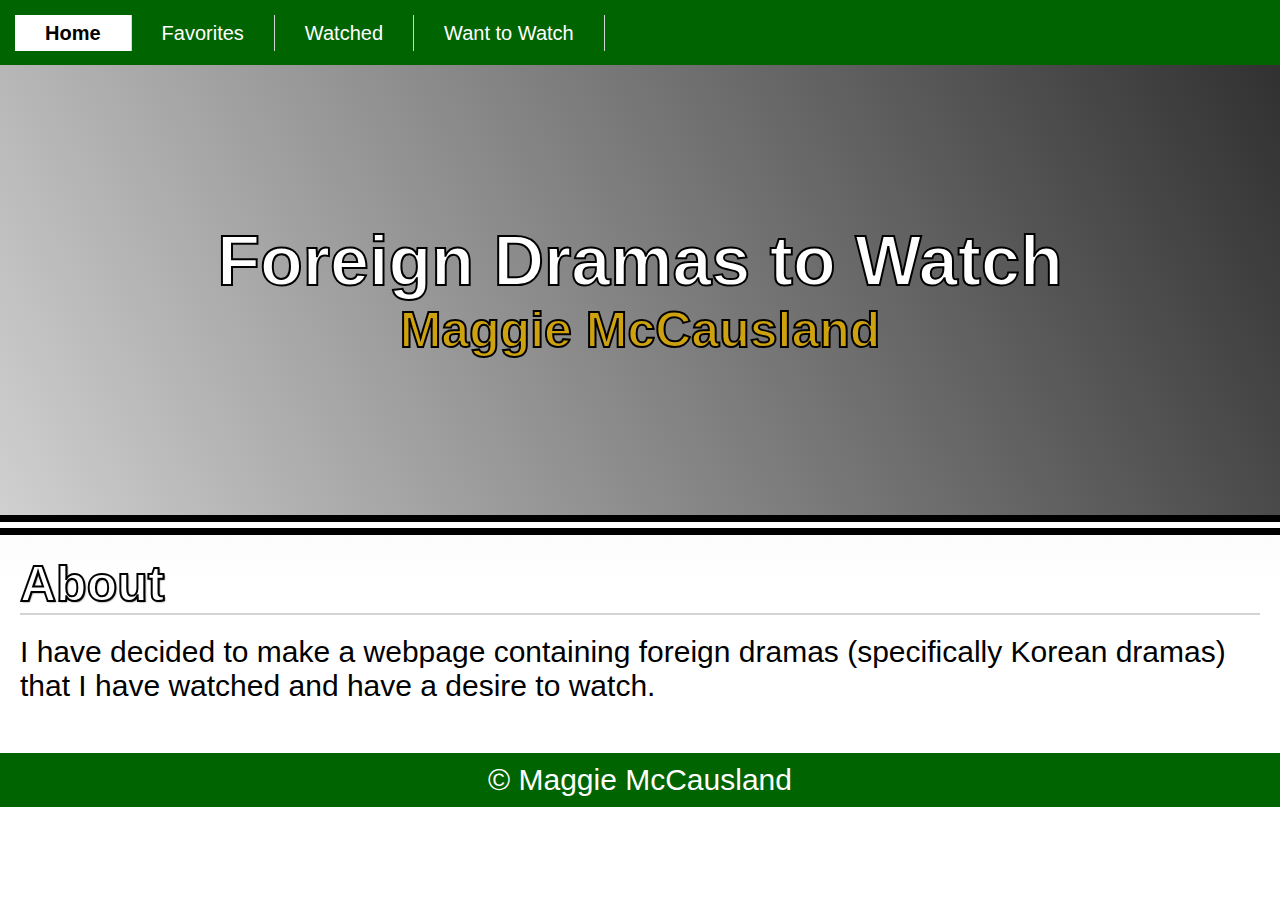
<file: index.html>
<!DOCTYPE html>
<html lang="en">
<head>
    <meta charset="UTF-8">
    <meta name="viewport" content="width=device-width, initial-scale=1.0">
    <meta http-equiv="X-UA-Compatible" content="ie=edge">

    <link href="/styles/home.css" rel="stylesheet">

<link href="https://fonts.googleapis.com/css?family=ZCOOL+XiaoWei&display=swap" rel="stylesheet">
<link href="https://fonts.googleapis.com/css?family=Notable&display=swap" rel="stylesheet">
<link href="https://fonts.googleapis.com/css?family=Roboto&display=swap" rel="stylesheet">

    <title>Home</title>
    
</head>
<body>
<!-- Nav --> 
 <ul class="nav">
    <li class="active"><a href="index.html">Home</a></li>
    <li><a href="favorites.html">Favorites</a></li>
    <li><a href="watched.html">Watched</a></li>
    <li><a href="want.html">Want to Watch</a></li>
 </ul>

 
<!-- Main --> 
<main>
 <div id="container">
    <section id="welcome-section" class="welcome-section">
       <h1> Foreign Dramas to Watch</h1>
       <p>Maggie McCausland</p>
       </section>

<hr>

<section id="about-section" class="about-section">
    <h2>About</h2>
    <p>I have decided to make a webpage containing foreign dramas (specifically Korean dramas) that I have watched and have a desire to watch.</p>
    </section>


</div> <!-- end of container -->
<div class="keepOpen">
</main>

<footer>
   <p> © Maggie McCausland </p>
</footer>
</body>
</html>
</file>
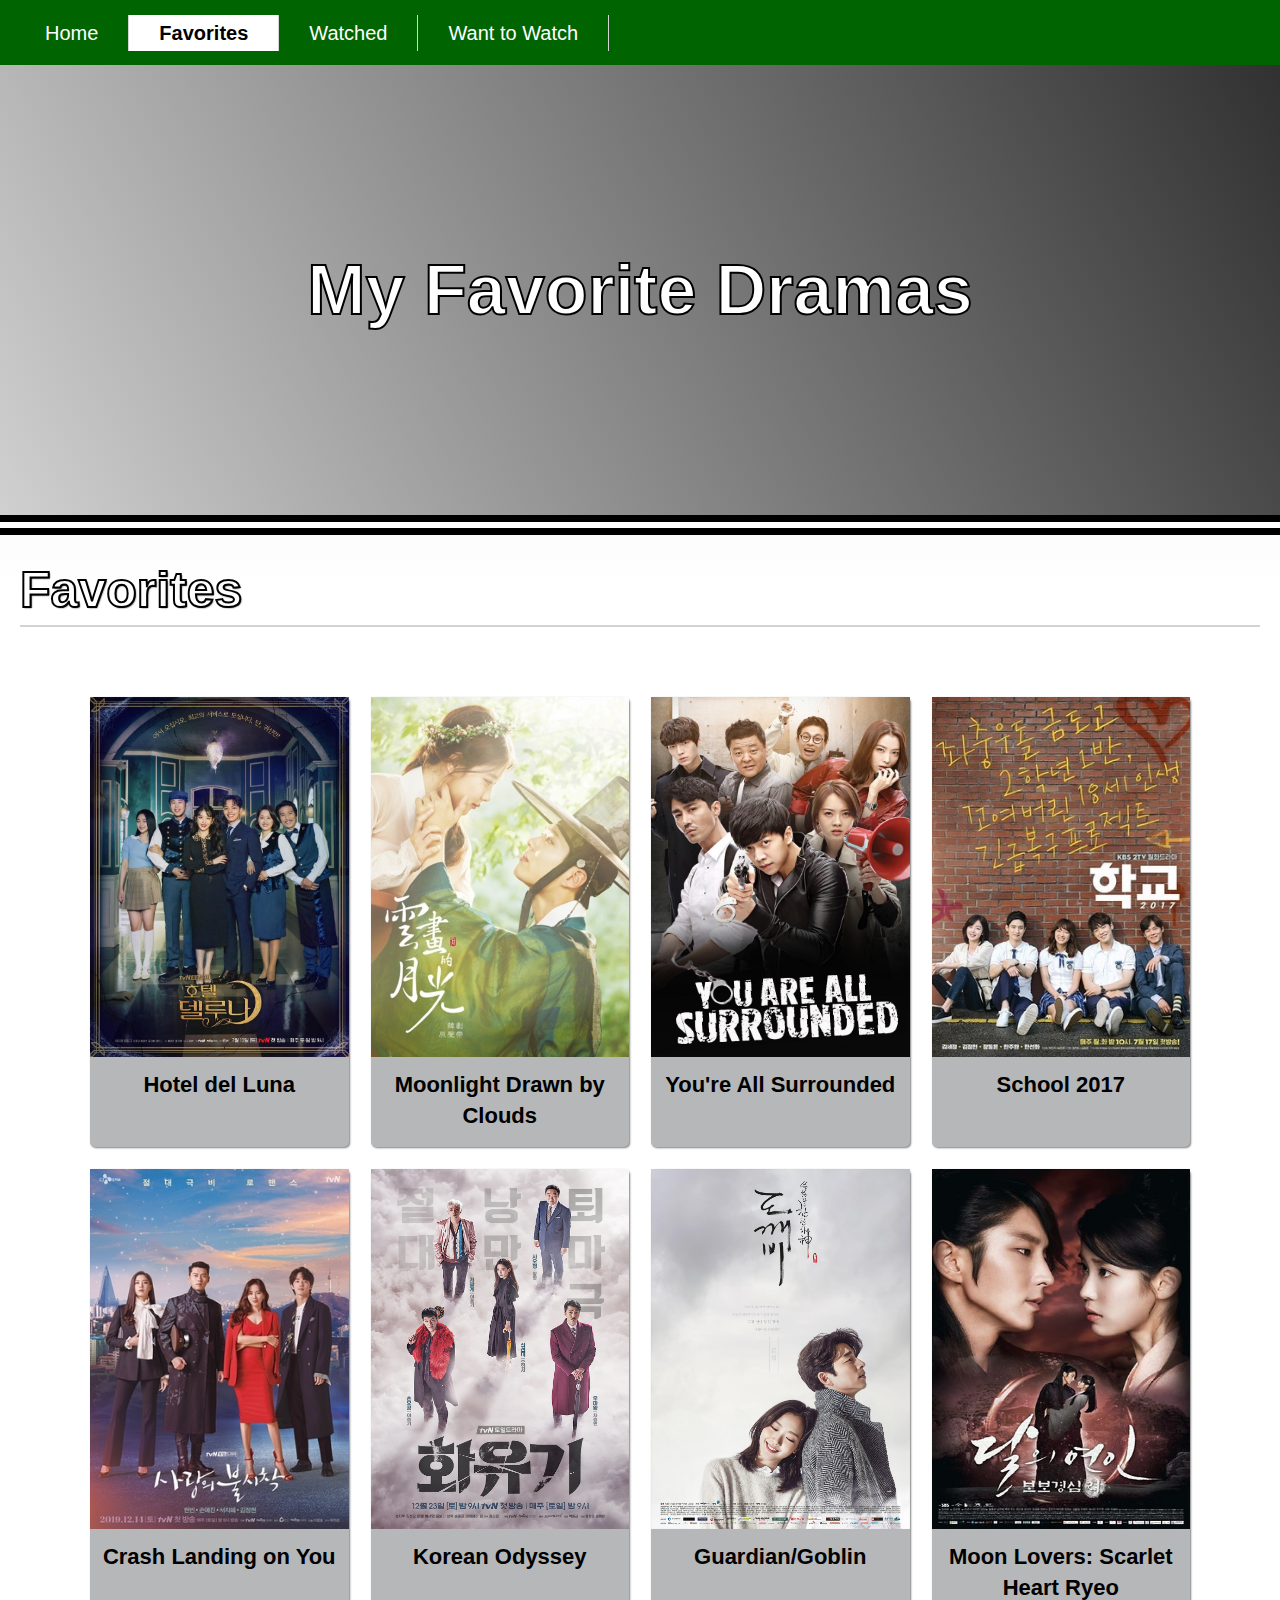
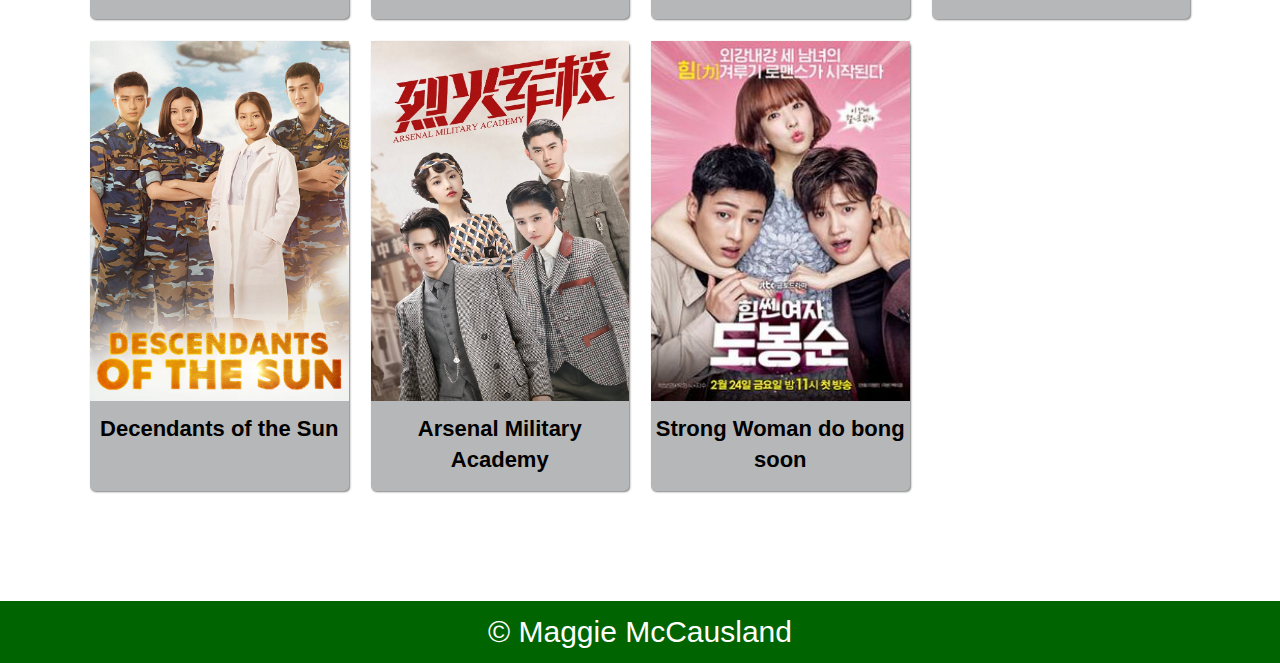
<file: favorites.html>
<!DOCTYPE html>
<html lang="en">
<head>
    <meta charset="UTF-8">
    <meta name="viewport" content="width=device-width, initial-scale=1.0">
    <meta http-equiv="X-UA-Compatible" content="ie=edge">

<link href="/styles/favorites.css" rel="stylesheet">

<link href="https://fonts.googleapis.com/css?family=ZCOOL+XiaoWei&display=swap" rel="stylesheet">
<link href="https://fonts.googleapis.com/css?family=Notable&display=swap" rel="stylesheet">
<link href="https://fonts.googleapis.com/css?family=Roboto&display=swap" rel="stylesheet">


    <title>My Favorite Dramas</title>
   
</head>
<body>
    <div id="wrapper"></div>
<!-- Nav --> 
 <ul class="nav">
    <li><a href="index.html">Home</a></li>
    <li class="active"><a href="favorites.html">Favorites</a></li>
    <li><a href="watched.html">Watched</a></li>
    <li><a href="want.html">Want to Watch</a></li>
 </ul>
<!-- Main --> 
<main>
 <div id="container">
    <section id="welcome-section" class="welcome-section">
       <h1>My Favorite Dramas</h1>
       <!-- <p>Maggie McCausland</p> -->
       </section>

<hr>

<section id="favorite-section" class="favorite-section">
    <h2>Favorites</h2>
    <!-- <p>I have decided to make a webpage containing foreign dramas (specifically Korean dramas) that I have watched and have a desire to watch.</p>
     -->

   <center> <div class="dramas-grid">


        <a
        href="/dramas/Hoteldelluna.html"
        class="dramas dramas-tile"
      >
        <img
          class="dramas-image"
          src="/images/hoteldelluna.jpg"
          alt="dramas"
        />
        <p class="dramas-title">
         Hotel del Luna
        </p>
      </a> 


      <a
      href="/dramas/Moonlightdrawn.html"
      class="dramas dramas-tile"
    >
      <img
        class="dramas-image"
        src="/images/mdbc.jpg"
        alt="dramas"
      />
      <p class="dramas-title">
        Moonlight Drawn by Clouds
      </p>
    </a>

  <a
  href="/starwars.html"
  target="_blank"
  class="dramas dramas-tile"
>
  <img
    class="dramas-image"
    src="/images/surrounded.jpg"
    alt="dramas"
  />
  <p class="dramas-title">
    You're All Surrounded
  </p>
</a>
      
      <a
        href="/starships.html"
        target="_blank"
        class="dramas dramas-tile"
      >
        <img
          class="dramas-image"
          src="/images/school2017.jpg"
          alt="dramas"/>
        <p class="dramas-title">
          School 2017
        </p>
      </a>

      <a
      href="#"
      target="_blank"
      class="dramas dramas-tile"
    >
      <img
        class="dramas-image"
        src="/images/crashlanding.jpg"
        alt="dramas"/>
      <p class="dramas-title">
        Crash Landing on You
      </p>
    </a>

    <a
    href="#"
    target="_blank"
    class="dramas dramas-tile"
  >
    <img
      class="dramas-image"
      src="/images/koreanodyssey.jpg"
      alt="dramas"/>
    <p class="dramas-title">
      Korean Odyssey
    </p>
  </a>


      <a
      href="/species2.html"
      target="_blank"
      class="dramas dramas-tile"
    >
      <img
        class="dramas-image"
        src="/images/Goblin.jpg"
        alt="dramas"/>
      <p class="dramas-title">
        Guardian/Goblin
      </p>
    </a>

    
    <a
    href="/senators.html"
    target="_blank"
    class="dramas dramas-tile"
  >
    <img
      class="dramas-image"
      src="/images/scarletheart.jpg"
      alt="dramas"
    />
    <p class="dramas-title">
      Moon Lovers: Scarlet Heart Ryeo
    </p>
  </a>

  
      <a
      href="/planets.html"
      target="_blank"
      class="dramas dramas-tile"
    >
      <img
        class="dramas-image"
        src="/images/Descendants.jpg"
        alt="dramas"
      />
      <p class="dramas-title">
       Decendants of the Sun
      </p>
    </a>

    <a
    href="/planets.html"
    target="_blank"
    class="dramas dramas-tile"
  >
    <img
      class="dramas-image"
      src="/images/arsenal.jpg"
      alt="dramas"
    />
    <p class="dramas-title">
     Arsenal Military Academy
    </p>
  </a>

  <a
href="#"

class="dramas dramas-tile"
>
<img
  class="dramas-image"
  src="/images/StrongWoman.jpg"
  alt="dramas"
/>
<p class="dramas-title">
Strong Woman do bong soon
</p>
</a>
  </div> </center> 
</section>



</div> <!-- end of container -->
<div class="keepOpen"></div>


</main>


<footer>
   <p> © Maggie McCausland </p>
</footer>
</div>
</body>
</html>
</file>
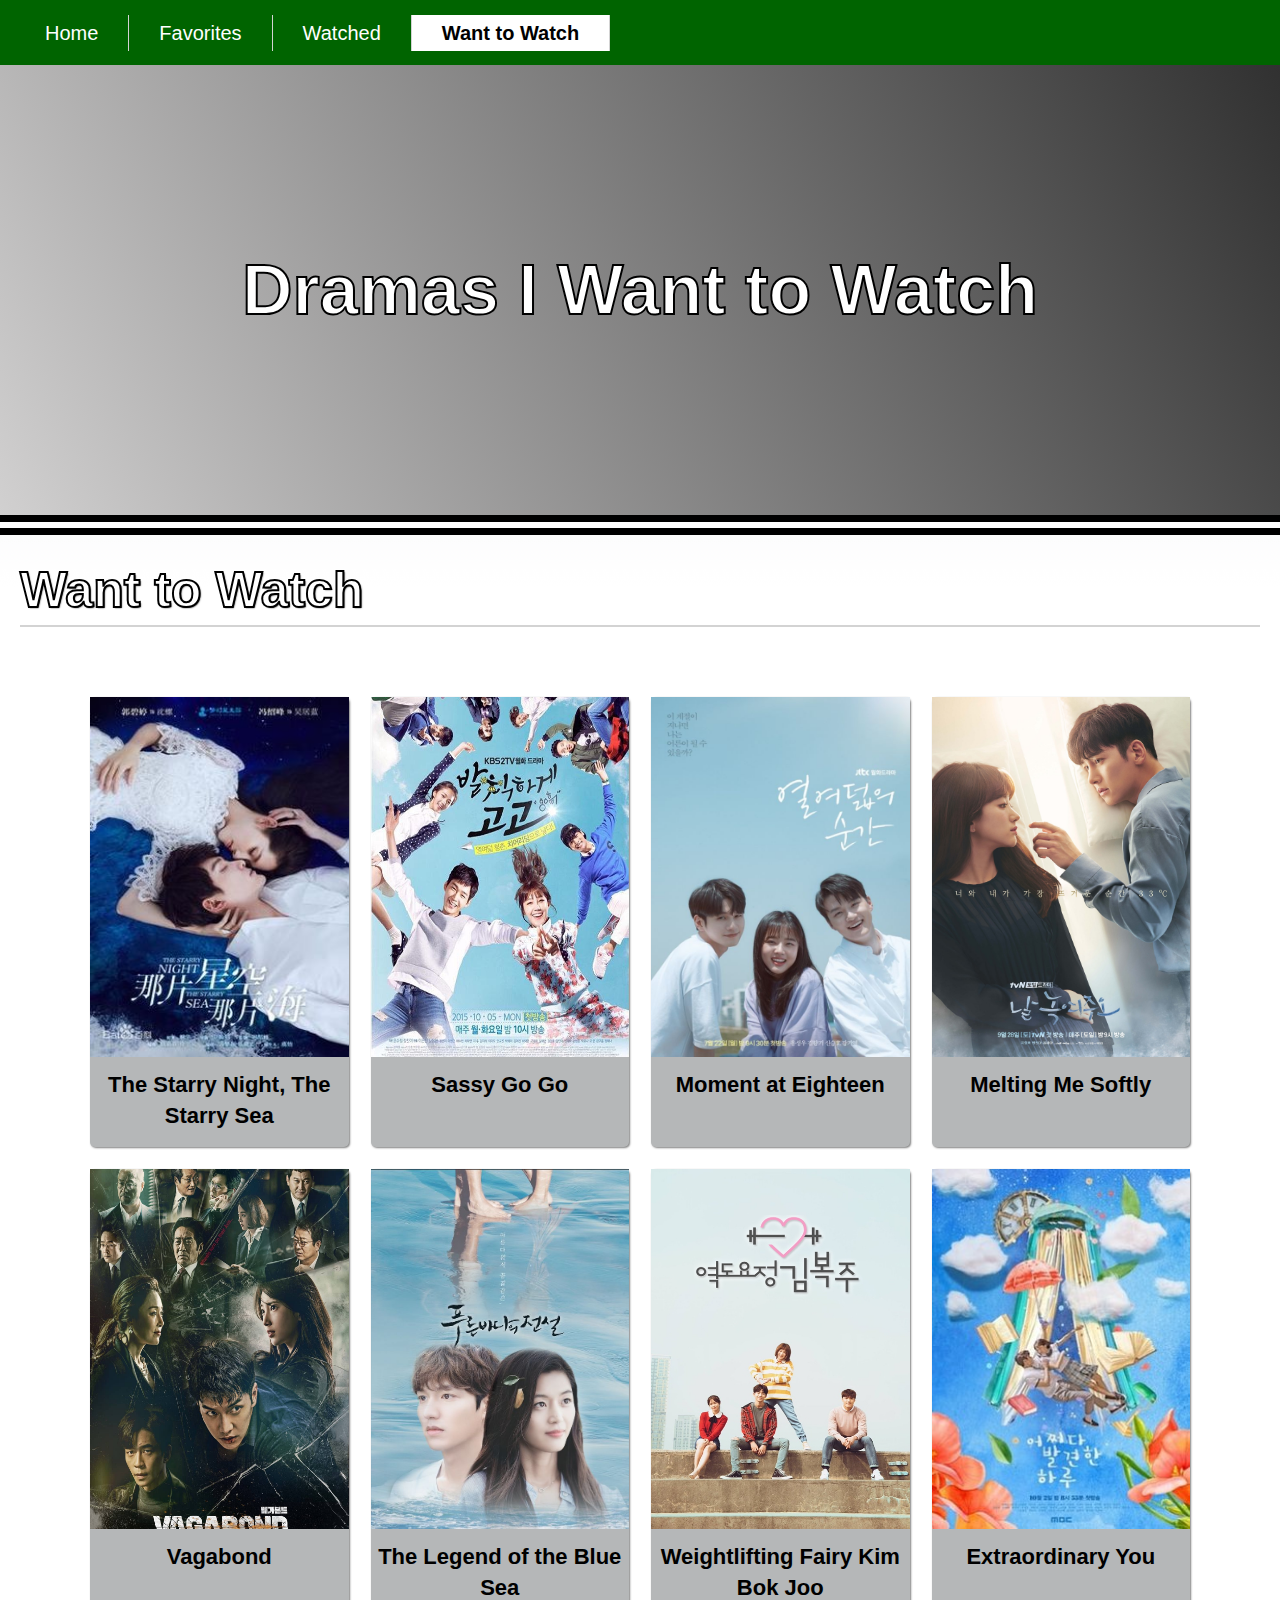
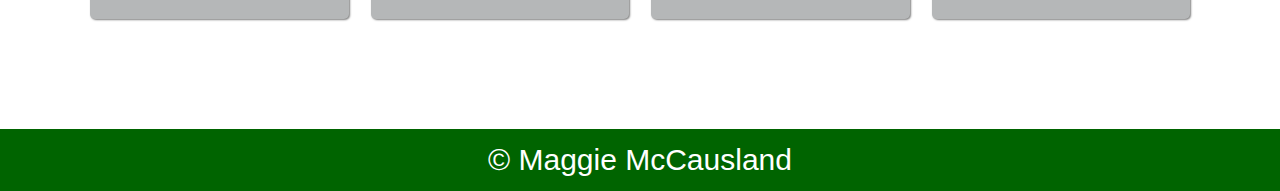
<file: want.html>
<!DOCTYPE html>
<html lang="en">
<head>
    <meta charset="UTF-8">
    <meta name="viewport" content="width=device-width, initial-scale=1.0">
    <meta http-equiv="X-UA-Compatible" content="ie=edge">

<link href="/styles/favorites.css" rel="stylesheet">

<link href="https://fonts.googleapis.com/css?family=ZCOOL+XiaoWei&display=swap" rel="stylesheet">
<link href="https://fonts.googleapis.com/css?family=Notable&display=swap" rel="stylesheet">
<link href="https://fonts.googleapis.com/css?family=Roboto&display=swap" rel="stylesheet">


    <title>Want</title>
   
</head>
<body>
    <div id="wrapper"></div>
<!-- Nav --> 
 <ul class="nav">
    <li><a href="index.html">Home</a></li>
    <li><a href="favorites.html">Favorites</a></li>
    <li><a href="watched.html">Watched</a></li>
    <li class="active"><a href="want.html">Want to Watch</a></li>
 </ul>
<!-- Main --> 
<main>
 <div id="container">
    <section id="welcome-section" class="welcome-section">
       <h1>Dramas I Want to Watch</h1>
       <!-- <p>Maggie McCausland</p> -->
       </section>

<hr>

<section id="favorite-section" class="favorite-section">
    <h2>Want to Watch</h2>
    <!-- <p>I have decided to make a webpage containing foreign dramas (specifically Korean dramas) that I have watched and have a desire to watch.</p>
     -->

   <center> <div class="dramas-grid">


        <a
        href="#"
        class="dramas dramas-tile"
      >
        <img
          class="dramas-image"
          src="/images/The_Starry_Night.jpg"
          alt="dramas"
        />
        <p class="dramas-title">
          The Starry Night, The Starry Sea
        </p>
      </a> 


      <a
      href="#"
      class="dramas dramas-tile"
    >
      <img
        class="dramas-image"
        src="/images/sassy.jpg"
        alt="dramas"
      />
      <p class="dramas-title">
        Sassy Go Go
      </p>
    </a>

  <a
  href="#"
  target="_blank"
  class="dramas dramas-tile"
>
  <img
    class="dramas-image"
    src="/images/eighteen.jpg"
    alt="dramas"
  />
  <p class="dramas-title">
    Moment at Eighteen
  </p>
</a>

<a
href="#"
target="_blank"
class="dramas dramas-tile"
>
<img
  class="dramas-image"
  src="/images/melting-me-softly.jpg"
  alt="dramas"
/>
<p class="dramas-title">
  Melting Me Softly
</p>
</a>

<a
href="#"
target="_blank"
class="dramas dramas-tile"
>
<img
  class="dramas-image"
  src="/images/vagabond.jpg"
  alt="dramas"
/>
<p class="dramas-title">
  Vagabond
</p>
</a>

<a
href="#"
target="_blank"
class="dramas dramas-tile"
>
<img
  class="dramas-image"
  src="/images/bluesea.jpg"
  alt="dramas"
/>
<p class="dramas-title">
  The Legend of the Blue Sea
</p>
</a>

<a
href="#"
target="_blank"
class="dramas dramas-tile"
>
<img
  class="dramas-image"
  src="/images/weightlifting.jpg"
  alt="dramas"
/>
<p class="dramas-title">
  Weightlifting Fairy Kim Bok Joo 
</p>
</a>

<a
href="#"
target="_blank"
class="dramas dramas-tile"
>
<img
  class="dramas-image"
  src="/images/Extraordinary_You.jpg"
  alt="dramas"
/>
<p class="dramas-title">
  Extraordinary You
</p>
</a>
  
  </div> </center> 
</section>



</div> <!-- end of container -->
<div class="keepOpen"></div>


</main>


<footer>
   <p> © Maggie McCausland </p>
</footer>
</div>
</body>
</html>
</file>
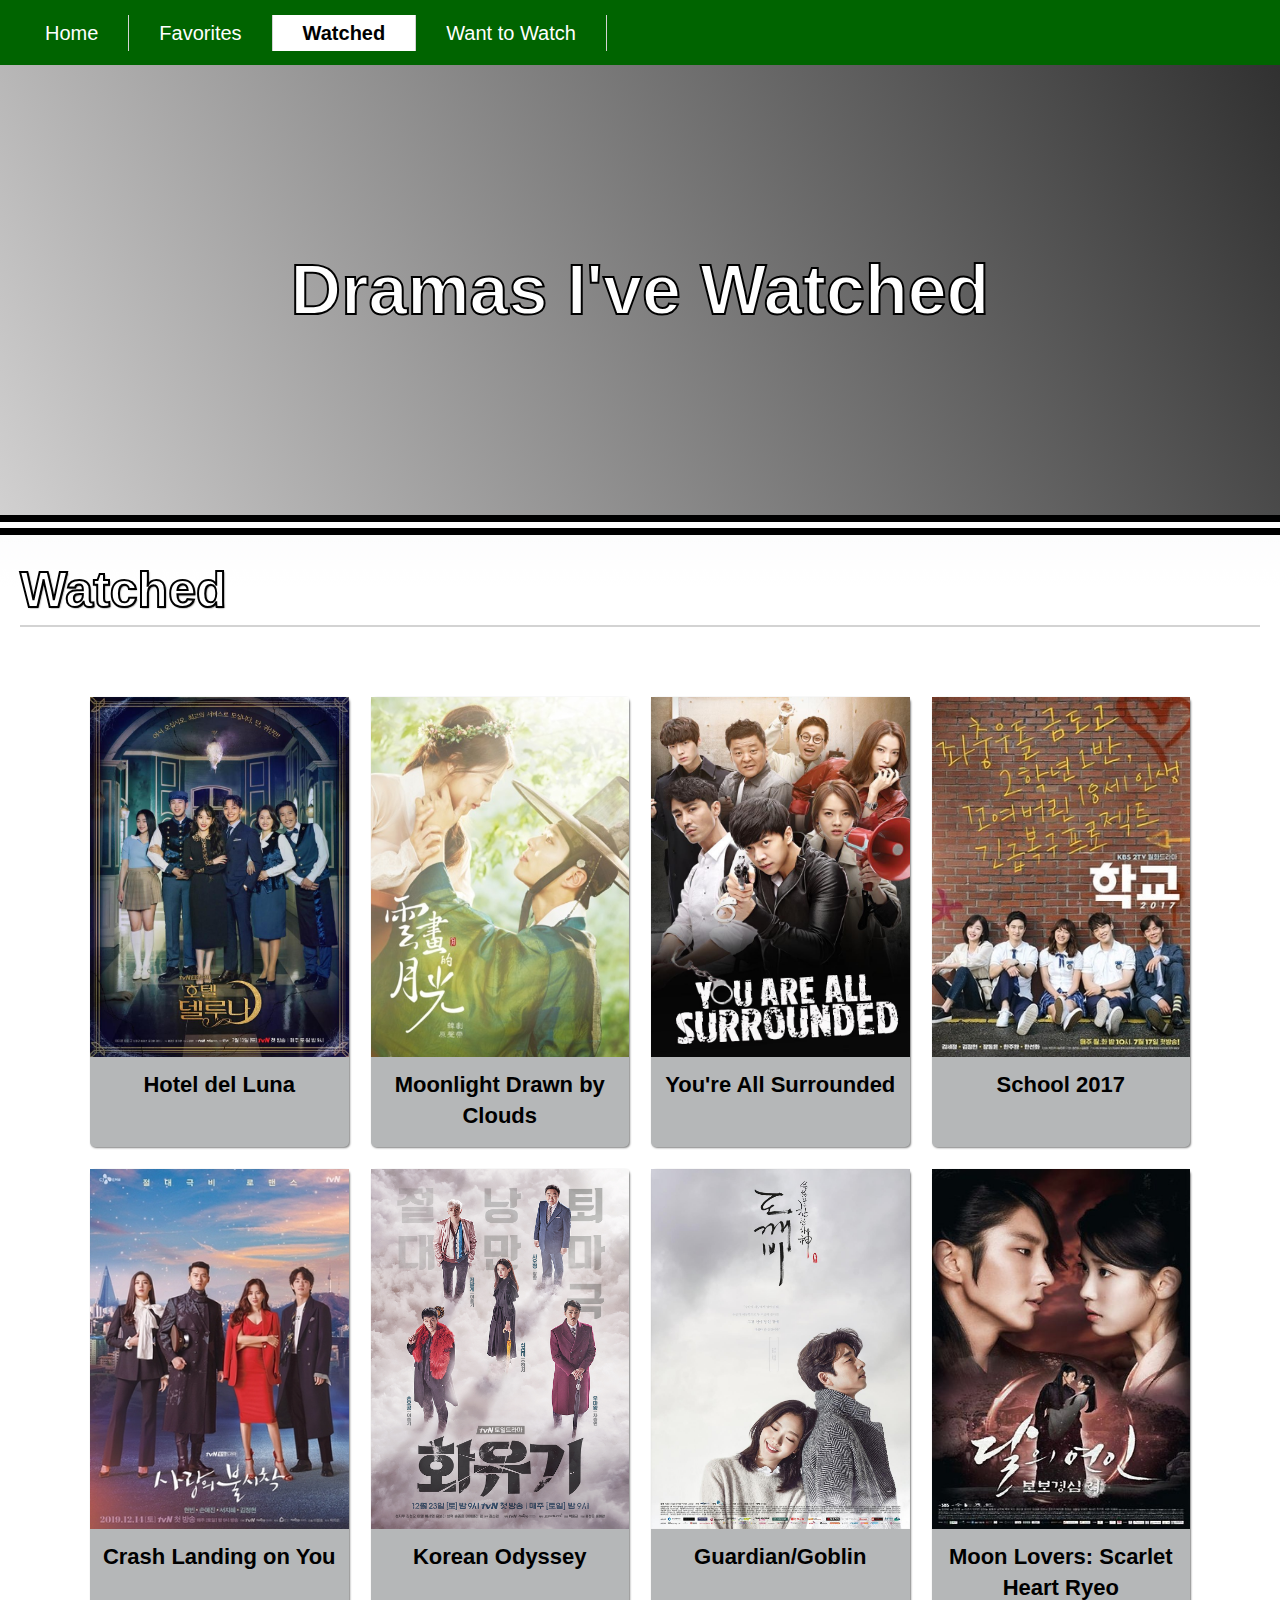
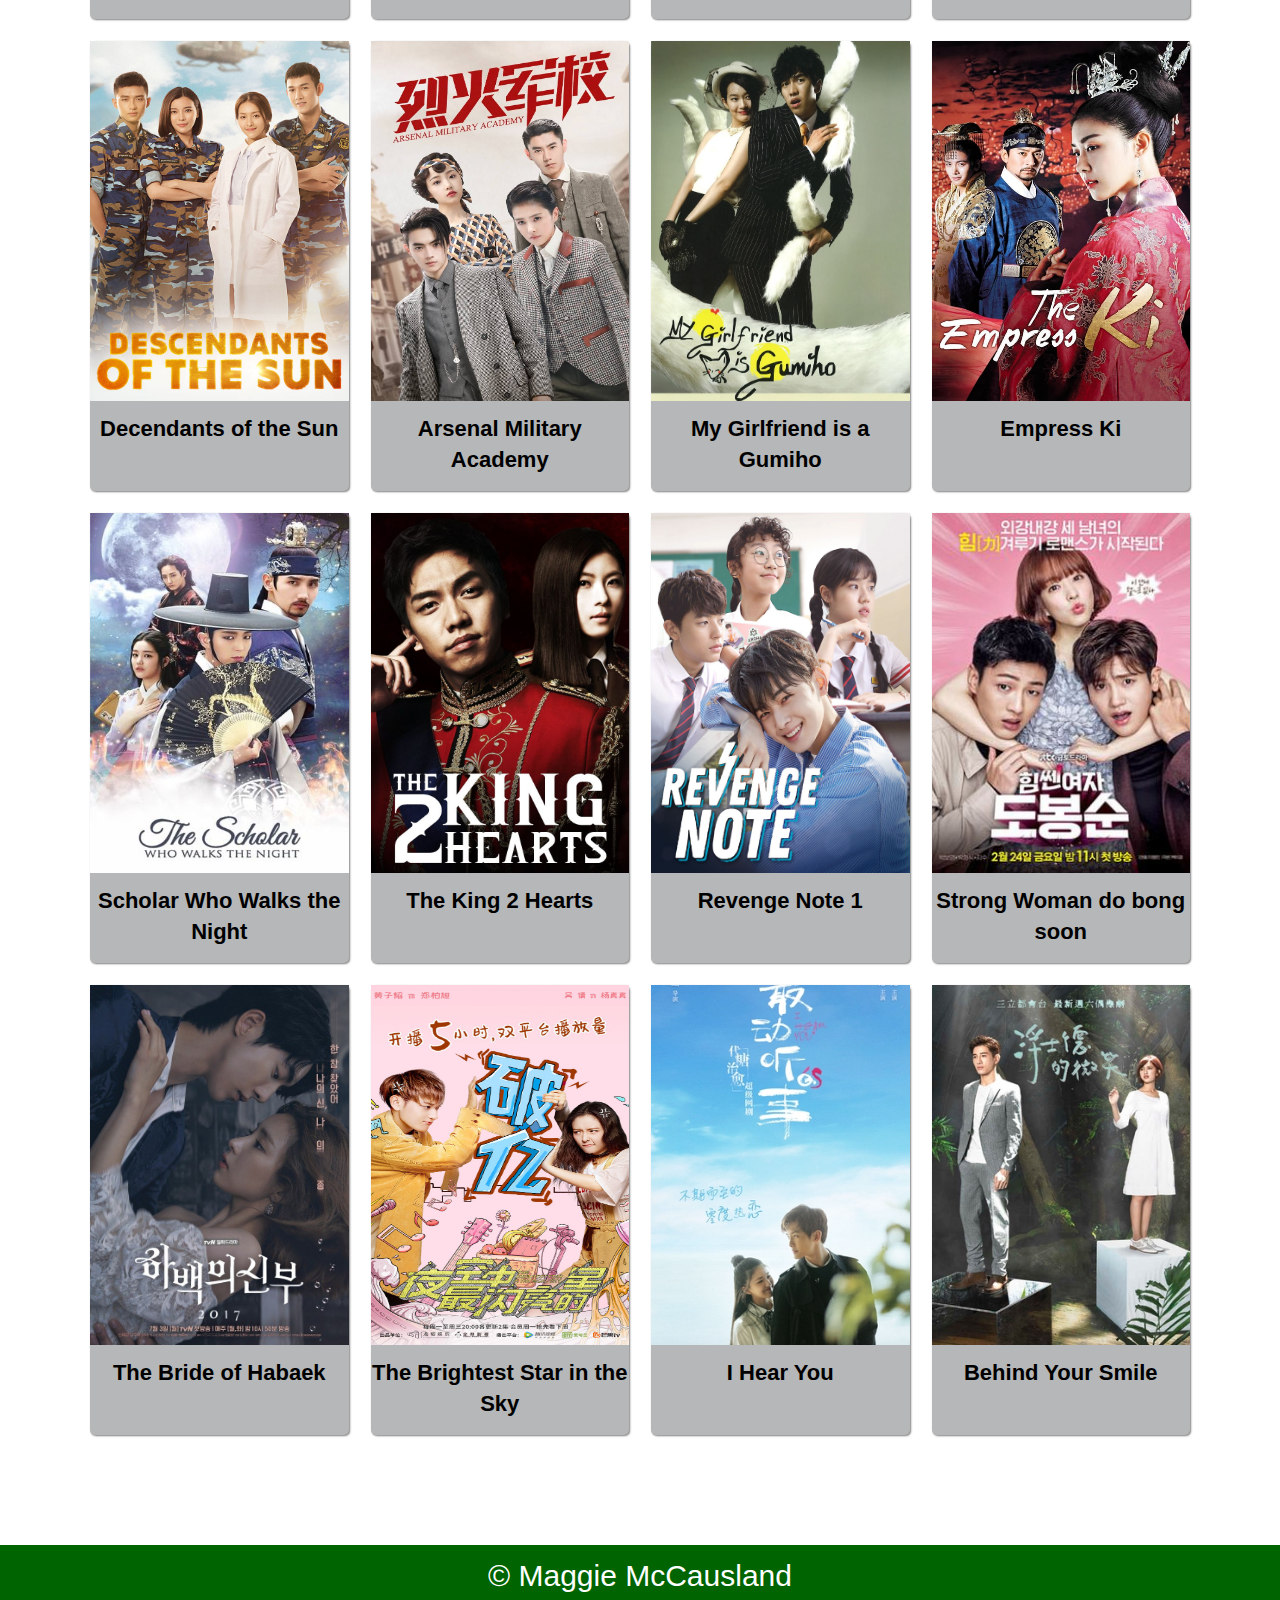
<file: watched.html>
<!DOCTYPE html>
<html lang="en">
<head>
    <meta charset="UTF-8">
    <meta name="viewport" content="width=device-width, initial-scale=1.0">
    <meta http-equiv="X-UA-Compatible" content="ie=edge">

<link href="/styles/favorites.css" rel="stylesheet">

<link href="https://fonts.googleapis.com/css?family=ZCOOL+XiaoWei&display=swap" rel="stylesheet">
<link href="https://fonts.googleapis.com/css?family=Notable&display=swap" rel="stylesheet">
<link href="https://fonts.googleapis.com/css?family=Roboto&display=swap" rel="stylesheet">


    <title>Watched Dramas</title>
   
</head>
<body>
    <div id="wrapper"></div>
<!-- Nav --> 
 <ul class="nav">
    <li><a href="index.html">Home</a></li>
    <li><a href="favorites.html">Favorites</a></li>
    <li class="active"><a href="watched.html">Watched</a></li>
    <li><a href="want.html">Want to Watch</a></li>
 </ul>
<!-- Main --> 
<main>
 <div id="container">
    <section id="welcome-section" class="welcome-section">
       <h1>Dramas I've Watched</h1>
       <!-- <p>Maggie McCausland</p> -->
       </section>

<hr>

<section id="favorite-section" class="favorite-section">
    <h2>Watched</h2>
    <!-- <p>I have decided to make a webpage containing foreign dramas (specifically Korean dramas) that I have watched and have a desire to watch.</p>
     -->

   <center> <div class="dramas-grid">


        <a
        href="/dramas/Hoteldelluna.html"
        class="dramas dramas-tile"
      >
        <img
          class="dramas-image"
          src="/images/hoteldelluna.jpg"
          alt="dramas"
        />
        <p class="dramas-title">
         Hotel del Luna
        </p>
      </a> 


      <a
      href="/dramas/Moonlightdrawn.html"
      class="dramas dramas-tile"
    >
      <img
        class="dramas-image"
        src="/images/mdbc.jpg"
        alt="dramas"
      />
      <p class="dramas-title">
        Moonlight Drawn by Clouds
      </p>
    </a>

  <a
  href="#"
  target="_blank"
  class="dramas dramas-tile"
>
  <img
    class="dramas-image"
    src="/images/surrounded.jpg"
    alt="dramas"
  />
  <p class="dramas-title">
    You're All Surrounded
  </p>
</a>
      
      <a
        href="#"
        target="_blank"
        class="dramas dramas-tile"
      >
        <img
          class="dramas-image"
          src="/images/school2017.jpg"
          alt="dramas"/>
        <p class="dramas-title">
          School 2017
        </p>
      </a>

      <a
      href="#"
      target="_blank"
      class="dramas dramas-tile"
    >
      <img
        class="dramas-image"
        src="/images/crashlanding.jpg"
        alt="dramas"/>
      <p class="dramas-title">
        Crash Landing on You
      </p>
    </a>

    <a
    href="#"
    target="_blank"
    class="dramas dramas-tile"
  >
    <img
      class="dramas-image"
      src="/images/koreanodyssey.jpg"
      alt="dramas"/>
    <p class="dramas-title">
      Korean Odyssey
    </p>
  </a>

      <a
      href="#"
      target="_blank"
      class="dramas dramas-tile"
    >
      <img
        class="dramas-image"
        src="/images/Goblin.jpg"
        alt="dramas"/>
      <p class="dramas-title">
        Guardian/Goblin
      </p>
    </a>

    
    <a
    href="#"
    target="_blank"
    class="dramas dramas-tile"
  >
    <img
      class="dramas-image"
      src="/images/scarletheart.jpg"
      alt="dramas"
    />
    <p class="dramas-title">
      Moon Lovers: Scarlet Heart Ryeo
    </p>
  </a>

  
      <a
      href="#"
      target="_blank"
      class="dramas dramas-tile"
    >
      <img
        class="dramas-image"
        src="/images/Descendants.jpg"
        alt="dramas"
      />
      <p class="dramas-title">
       Decendants of the Sun
      </p>
    </a>

    <a
    href="#"
    target="_blank"
    class="dramas dramas-tile"
  >
    <img
      class="dramas-image"
      src="/images/arsenal.jpg"
      alt="dramas"
    />
    <p class="dramas-title">
     Arsenal Military Academy
    </p>
  </a>

  <a
  href="#"
  
  class="dramas dramas-tile"
>
  <img
    class="dramas-image"
    src="/images/GUMIHO.jpg"
    alt="dramas"
  />
  <p class="dramas-title">
   My Girlfriend is a Gumiho
  </p>
</a>

<a
href="#"

class="dramas dramas-tile"
>
<img
  class="dramas-image"
  src="/images/empresski.jpg"
  alt="dramas"
/>
<p class="dramas-title">
 Empress Ki
</p>
</a>

<a
href="#"

class="dramas dramas-tile"
>
<img
  class="dramas-image"
  src="/images/scholar.jpg"
  alt="dramas"
/>
<p class="dramas-title">
 Scholar Who Walks the Night
</p>
</a>

<a
href="#"

class="dramas dramas-tile"
>
<img
  class="dramas-image"
  src="/images/King2Hearts.jpg"
  alt="dramas"
/>
<p class="dramas-title">
 The King 2 Hearts
</p>
</a>

<a
href="#"

class="dramas dramas-tile"
>
<img
  class="dramas-image"
  src="/images/revengenote.jpg"
  alt="dramas"
/>
<p class="dramas-title">
Revenge Note 1
</p>
</a>

<a
href="#"

class="dramas dramas-tile"
>
<img
  class="dramas-image"
  src="/images/StrongWoman.jpg"
  alt="dramas"
/>
<p class="dramas-title">
Strong Woman do bong soon
</p>
</a>

<a
href="#"

class="dramas dramas-tile"
>
<img
  class="dramas-image"
  src="/images/habaeksbride.jpg"
  alt="dramas"
/>
<p class="dramas-title">
The Bride of Habaek
</p>
</a>

<a
href="#"

class="dramas dramas-tile"
>
<img
  class="dramas-image"
  src="/images/The Brightest Star.jpg"
  alt="dramas"
/>
<p class="dramas-title">
The Brightest Star in the Sky
</p>
</a>

<a
href="#"

class="dramas dramas-tile"
>
<img
  class="dramas-image"
  src="/images/Hearyou.jpg"
  alt="dramas"
/>
<p class="dramas-title">
I Hear You
</p>
</a>

<a
href="#"

class="dramas dramas-tile"
>
<img
  class="dramas-image"
  src="/images/behindsmile.jpg"
  alt="dramas"
/>
<p class="dramas-title">
Behind Your Smile
</p>
</a>

  </div> </center> 
</section>



</div> <!-- end of container -->
<div class="keepOpen"></div>


</main>


<footer>
   <p> © Maggie McCausland </p>
</footer>
</div>
</body>
</html>
</file>
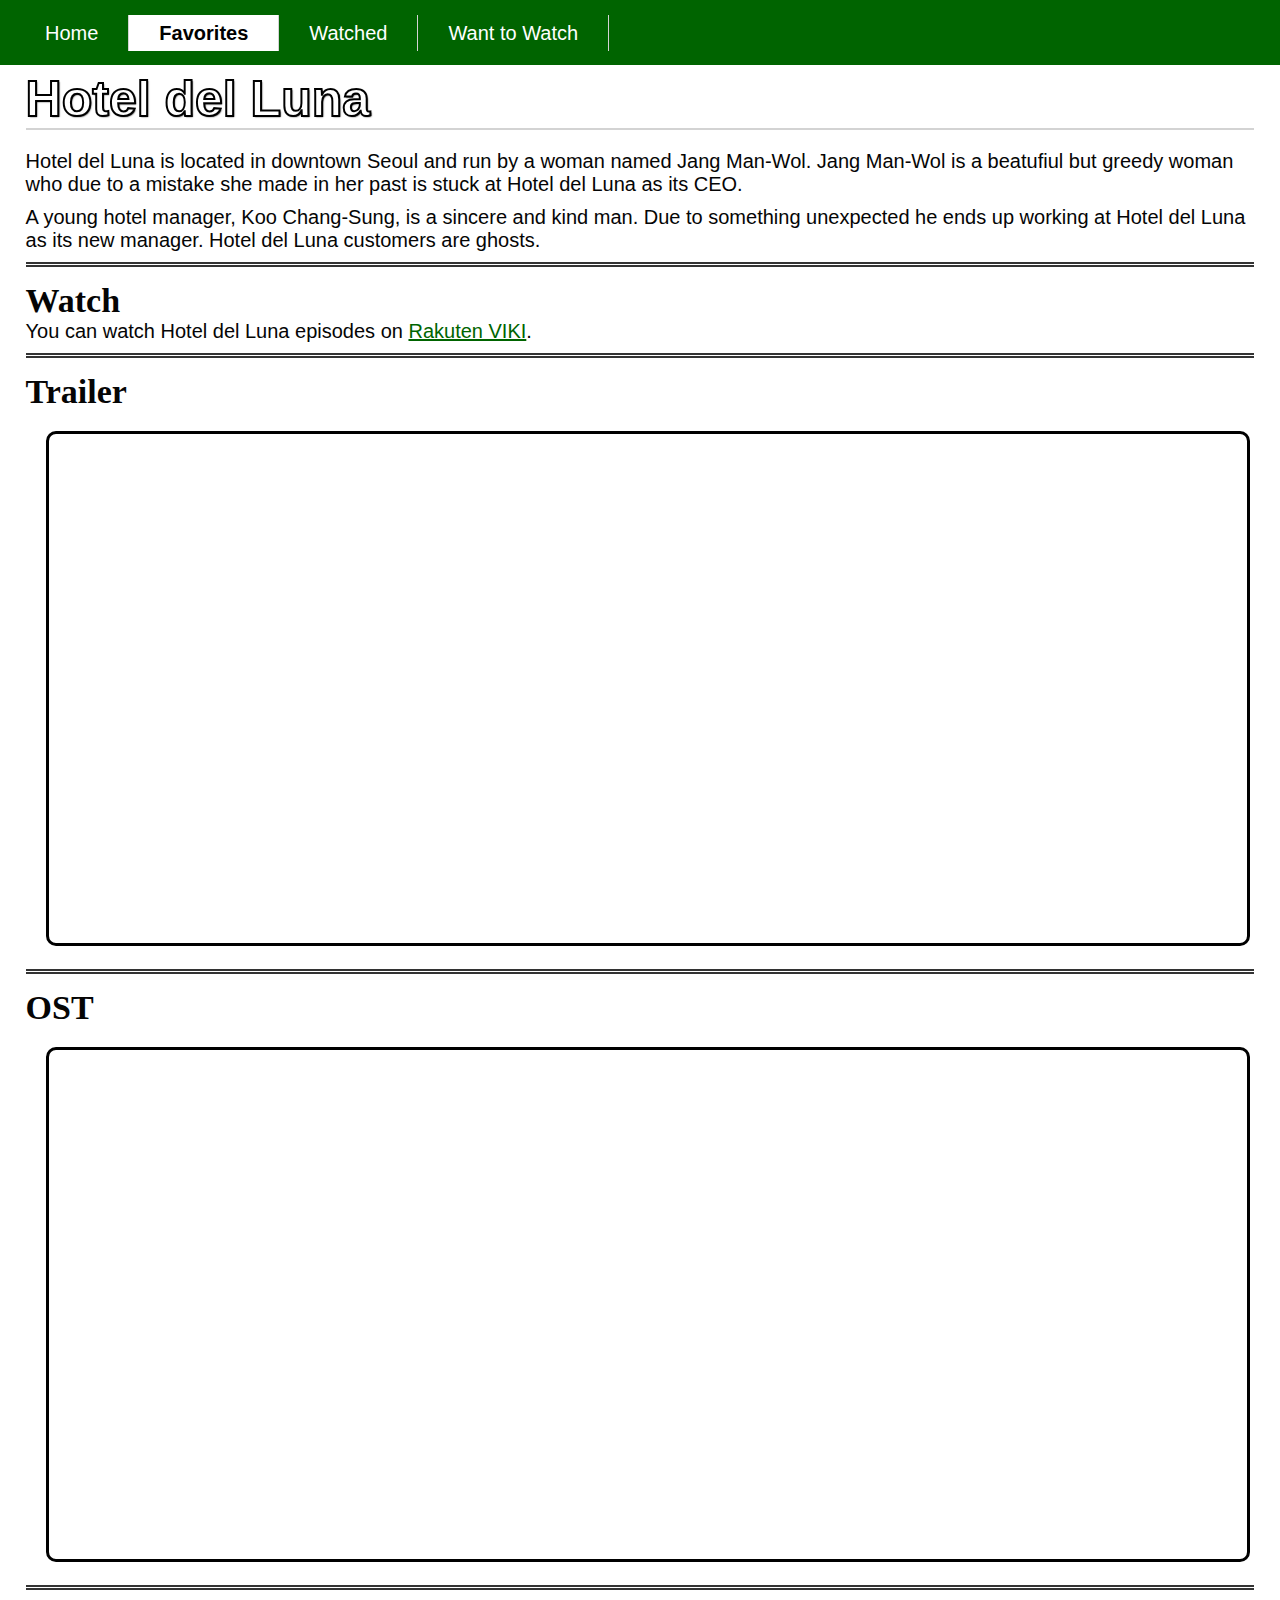
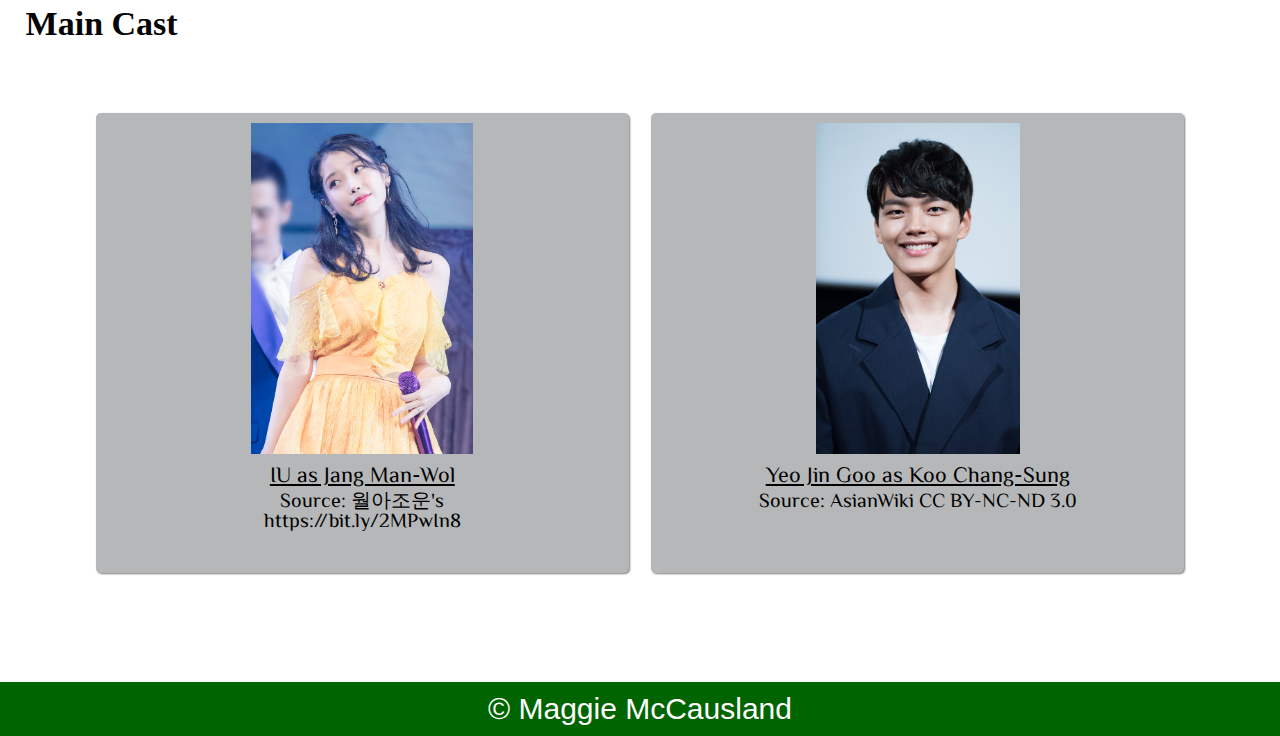
<file: dramas/Hoteldelluna.html>
<!DOCTYPE html>
<html lang="en">
<head>
    <meta charset="UTF-8">
    <meta name="viewport" content="width=device-width, initial-scale=1.0">
    <meta http-equiv="X-UA-Compatible" content="ie=edge">
    <title>Maggie's Personal Portfolio</title>
    <link href="/styles/hotel-style.css" rel="stylesheet">
</head>
<link href="https://fonts.googleapis.com/css?family=ZCOOL+XiaoWei&display=swap" rel="stylesheet">
<link href="https://fonts.googleapis.com/css?family=Notable&display=swap" rel="stylesheet">
<link href="https://fonts.googleapis.com/css?family=Roboto&display=swap" rel="stylesheet">

<body>
<!-- Nav --> 
<ul class="nav">
    <li><a href="/index.html">Home</a></li>
    <li class="active"><a href="/favorites.html">Favorites</a></li>
    <li><a href="/favorites.html">Watched</a></li>
    <li><a href="#">Want to Watch</a></li>
 </ul>
 
<div id="container">
<!-- Start of main -->    
<main>
    <h1 id="Dramas">Hotel del Luna</h1>
    <p>Hotel del Luna is located in downtown Seoul and run by a woman named Jang Man-Wol. Jang Man-Wol is a beatufiul but greedy woman who due to a mistake she made in her past is stuck at Hotel del Luna as its CEO.</p>
    <p>A young hotel manager, Koo Chang-Sung, is a sincere and kind man. Due to something unexpected he ends up working at Hotel del Luna as its new manager. Hotel del Luna customers are ghosts.</p>
    

<hr>

<h2 id="Dramas">Watch</h2>
    <p>You can watch Hotel del Luna episodes on <a href="https://www.viki.com/tv/36667c-hotel-del-luna?locale=en" target="_blank">Rakuten VIKI</a>.</p>

<hr>

<h2 id="Dramas">Trailer</h2>

    <iframe class="myvideo" src="https://www.youtube.com/embed/lJ3_1v8sB48" frameborder="0" allow="accelerometer; autoplay; encrypted-media; gyroscope; picture-in-picture" allowfullscreen></iframe>
    
<hr>


<h2 id="Dramas">OST</h2>

    <iframe class="myvideo" src="https://www.youtube.com/embed/Imqk_YLDqgQ" frameborder="0" allow="accelerometer; autoplay; encrypted-media; gyroscope; picture-in-picture" allowfullscreen></iframe>
    


<hr>
<!-- CAST -->

<h2 id="Dramas">Main Cast</h2>

<div class="castGallery">
     
    <!-- <figure class="cast">
        <img src="/images/IU2.jpg" alt="IU">
        <figcaption><span>IU as Jang Man-Wol <br> Source: 월아조운's https://bit.ly/2MPwIn8</span></figcaption>
    </figure>
    
    <figure class="cast">
        <img src="/images/Yeo2.jpg" alt="Yeo">
        <figcaption><span>Yeo Jin Goo <br> Source: AsianWiki CC BY-NC-ND 3.0</span></figcaption>
    </figure>    -->
</div> <!-- End of gallery -->


<section id="cast-section" class="cast-section">
    <!-- <h2>Cast</h2> -->
    <!-- <p>I have decided to make a webpage containing foreign dramas (specifically Korean dramas) that I have watched and have a desire to watch.</p>
     -->

   <center> <div class="cast-grid">


        <a
        href="https://mydramalist.com/people/426-iu"
        target="_blank"
        class="cast cast-tile"
      >
        <img
          class="cast-image"
          src="/images/IU.jpg"
          alt="cast"
        />
        <p class="cast-title">
         <span>IU as Jang Man-Wol</span> <br> Source: 월아조운's <br> https://bit.ly/2MPwIn8
        </p>
      </a> 


      <a
      href="https://mydramalist.com/people/1500-yeo-jin-goo"
      target="_blank"
      class="cast cast-tile"
    >
      <img
        class="cast-image"
        src="/images/Yeo.jpg"
        alt="cast"
      />
      <p class="cast-title">
        <span>Yeo Jin Goo as Koo Chang-Sung</span> <br> Source: AsianWiki CC BY-NC-ND 3.0
      </p>
    </a>
</div> </center> 
</section>



<div class="keepOpen"></div> 
    <br>
</main>
</div>
  
<!-- Start of footer -->          

<footer>
<p> © Maggie McCausland </p>
</footer>
</body>
</html>
</file>
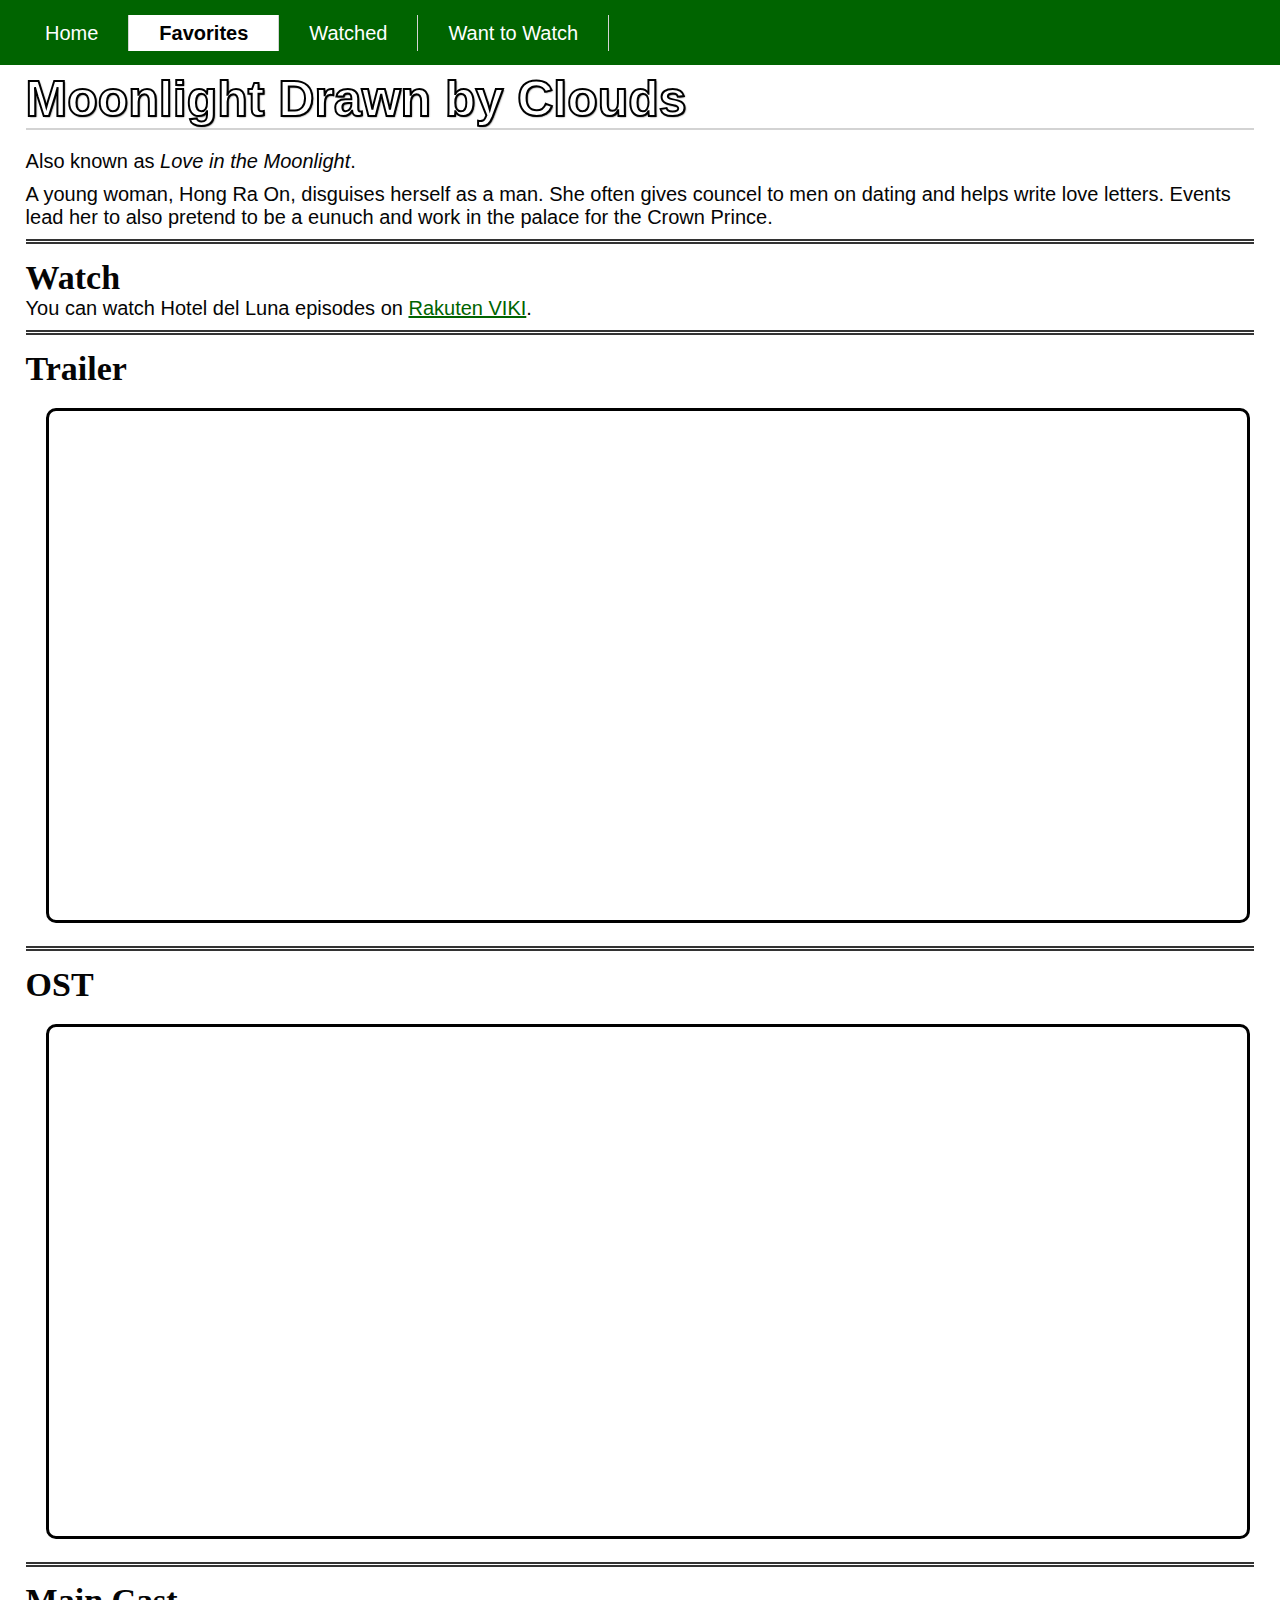
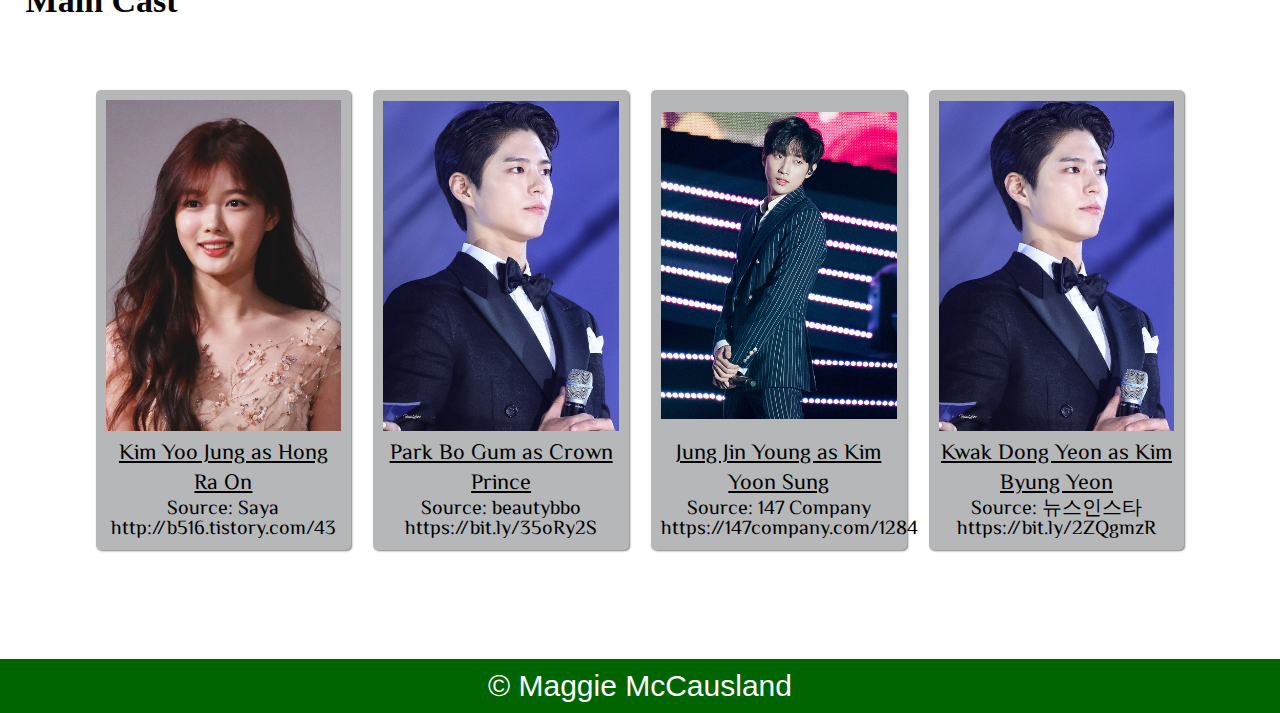
<file: dramas/Moonlightdrawn.html>
<!DOCTYPE html>
<html lang="en">
<head>
    <meta charset="UTF-8">
    <meta name="viewport" content="width=device-width, initial-scale=1.0">
    <meta http-equiv="X-UA-Compatible" content="ie=edge">
    <title>Maggie's Personal Portfolio</title>
    <link href="/styles/hotel-style.css" rel="stylesheet">
</head>
<link href="https://fonts.googleapis.com/css?family=ZCOOL+XiaoWei&display=swap" rel="stylesheet">
<link href="https://fonts.googleapis.com/css?family=Notable&display=swap" rel="stylesheet">
<link href="https://fonts.googleapis.com/css?family=Roboto&display=swap" rel="stylesheet">

<body>
<!-- Nav --> 
<ul class="nav">
    <li><a href="/index.html">Home</a></li>
    <li class="active"><a href="/favorites.html">Favorites</a></li>
    <li><a href="/watched.html">Watched</a></li>
    <li><a href="#">Want to Watch</a></li>
 </ul>
 
<div id="container">
<!-- Start of main -->    
<main>
    <h1 id="Dramas">Moonlight Drawn by Clouds</h1>
    <p>Also known as <i>Love in the Moonlight</i>.</p>
    <p>A young woman, Hong Ra On, disguises herself as a man. She often gives councel to men on dating and helps write love letters. Events lead her to also pretend to be a eunuch and work in the palace for the Crown Prince.</p>
    

<hr>

<h2 id="Dramas">Watch</h2>
    <p>You can watch Hotel del Luna episodes on <a href="https://www.viki.com/tv/30308c-love-in-the-moonlight" target="_blank">Rakuten VIKI</a>.</p>

<hr>

<h2 id="Dramas">Trailer</h2>

    <iframe class="myvideo" src="https://www.youtube.com/embed/-LABFAUkQ9c" frameborder="0" allow="accelerometer; autoplay; encrypted-media; gyroscope; picture-in-picture" allowfullscreen></iframe>
    
<hr>


<h2 id="Dramas">OST</h2>

    <iframe class="myvideo" src="https://www.youtube.com/embed/ANqCpfRU4HY" frameborder="0" allow="accelerometer; autoplay; encrypted-media; gyroscope; picture-in-picture" allowfullscreen></iframe>
    


<hr>
<!-- CAST -->

<h2 id="Dramas">Main Cast</h2>

<div class="castGallery">
     
    <!-- <figure class="cast">
        <img src="/images/IU2.jpg" alt="IU">
        <figcaption><span>IU as Jang Man-Wol <br> Source: 월아조운's https://bit.ly/2MPwIn8</span></figcaption>
    </figure>
    
    <figure class="cast">
        <img src="/images/Yeo2.jpg" alt="Yeo">
        <figcaption><span>Yeo Jin Goo <br> Source: AsianWiki CC BY-NC-ND 3.0</span></figcaption>
    </figure>    -->
</div> <!-- End of gallery -->


<section id="cast-section" class="cast-section">
    <!-- <h2>Cast</h2> -->
    <!-- <p>I have decided to make a webpage containing foreign dramas (specifically Korean dramas) that I have watched and have a desire to watch.</p>
     -->

   <center> <div class="cast-grid">


        <a
        href="https://mydramalist.com/people/1894-kim-yoo-jung"
        target="_blank"
        class="cast cast-tile"
      >
        <img
          class="cast-image"
          src="/images/Kim_Yoo.jpg"
          alt="cast"
        />
        <p class="cast-title">
         <span>Kim Yoo Jung as Hong Ra On</span> <br> Source: Saya <br> http://b516.tistory.com/43
        </p>
      </a> 


      <a
      href="https://mydramalist.com/people/4157-park-bo-gum"
      target="_blank"
      class="cast cast-tile"
    >
      <img
        class="cast-image"
        src="/images/park-bo.jpg"
        alt="cast"
      />
      <p class="cast-title">
        <span>Park Bo Gum as Crown Prince</span> <br> Source: beautybbo <br> https://bit.ly/35oRy2S
      </p>
    </a>


    <a
    href="https://mydramalist.com/people/4081-jung-jin-young"
    target="_blank"
    class="cast cast-tile"
  >
    <img
      class="cast-image"
      src="/images/Jung_Jin.jpg"
      alt="cast"
    />
    <p class="cast-title">
     <span>Jung Jin Young as Kim Yoon Sung</span> <br> Source: 147 Company <br> https://147company.com/1284
    </p>
  </a> 


  <a
  href="https://mydramalist.com/people/4157-park-bo-gum"
  target="_blank"
  class="cast cast-tile"
>
  <img
    class="cast-image"
    src="/images/park-bo.jpg"
    alt="cast"
  />
  <p class="cast-title">
    <span>Kwak Dong Yeon as Kim Byung Yeon</span> <br> Source: 뉴스인스타 <br> https://bit.ly/2ZQgmzR
  </p>
</a>
</div> </center> 
</section>



<div class="keepOpen"></div> 
    <br>
</main>
</div>
  
<!-- Start of footer -->          

<footer>
<p> © Maggie McCausland </p>
</footer>
</body>
</html>
</file>
<file: styles/home.css>
html {
    box-sizing: border-box;
    font-size: 62.5%;
    scroll-behavior: smooth;
}


/* Body */
body, p, h1, h2, h3, h4, h5, h6 {
    padding: 0;
    margin: 0 auto;
}


body {
    font-family: 'Oswald', sans-serif;
     font-weight: 300;
     font-size: 1.2rem;
     color: #050505;
     background-color: white;
     background-image: url(/images/body_gradient.gif);
     background-repeat: repeat-x;
 }


 /* box model fix here */
* { margin: 0px;
    padding: 0px;
    -moz-box-sizing: border-box; 
    -webkit-box-sizing: border-box; 
    box-sizing: border-box;
}


/* Navigation */
ul.nav {
    margin:0;
    padding:15px;
    list-style:none;
    height:65px; line-height:36px;
    background:darkgreen; /* you can change the backgorund color here. */
    font-family:Arial, Helvetica, sans-serif;
    font-size: 2rem;
    /* font-weight: 600; */
    position: relative;
}
ul.nav li {
    border-right:1px solid lightgray; /* you can change the border color matching to your background color */
    float:left;
}
ul.nav a {
    display: block;
    padding:0 30px;
    color:white;
    text-decoration:none;
}
ul.nav a:hover,
ul.nav li.current a {
    background:gray;
    color: white;
    font-weight: 600;
}

ul.nav li.active a {
    background-color: white;
    /* height: 50px; */
    color: black;
    font-weight: 800;
    font-size: 2rem;
}


/* Welcome */

.welcome-section {
    display: flex;
    flex-direction: column;
    justify-content: center;
    align-items: center;
    width: 100%;
    height: 50vh;
    /* background-color: #000; */
    background-image: linear-gradient(62deg, #d1d0d0 0%, #313131 100%);
    /* border: solid black 5px; */
}

#welcome-section > h1 {
    font-size: 7rem;
    font-weight: 800;
    font-style: none;
    color: white;
    -webkit-text-stroke: 2px black;
  }
  
#welcome-section > p {
    font-size: 5rem;
    font-weight: 800;
    font-style: none;
    color: black;
    color: rgb(206, 161, 15);
    -webkit-text-stroke: 2px black;
  }

  hr {
    border: none;
    border-top: 20px double rgb(0, 0, 0);
    background-color: rgb(255, 255, 255);
    overflow: visible;
    text-align: center;
    height: 5px;
}

/* About */

/* #about-section > h1 {
    font-size: 5rem;
    font-weight: 800;
    font-style: none;
    color: white;
    -webkit-text-stroke: 2px black;
    margin-left: 20px;
  } */

 #about-section > h2 {
    margin: 20px;
    border-bottom: 2px solid lightgray;
    text-shadow: 1px 1px 1.5px #000;
    font-size: 5rem;
    font-weight: 800;
    font-style: none;
    color: white;
    -webkit-text-stroke: 2px black;
}
  
#about-section > p {
    font-size: 3rem;
    font-weight: 100;
    font-style: none;
    color: black;
    margin: 20px;
  }





  /* Footer */
  footer {
    font-weight: 300;
    font-size: 3rem;
    display: flex;
    justify-content: space-evenly;
    padding: 1rem 2rem;
    background:  darkgreen;
    color: white;
    margin-top: 50px;
}


/*---OTHER---*/
div.keepOpen {
    clear: both;
}
</file>
<file: styles/favorites.css>
html {
    box-sizing: border-box;
    font-size: 62.5%;
    scroll-behavior: smooth;
}


/* Body */
body, p, h1, h2, h3, h4, h5, h6 {
    padding: 0;
    margin: 0 auto;
}


body {
    font-family: 'Oswald', sans-serif;
     font-weight: 300;
     font-size: 1.2rem;
     line-height: 1.4;
     color: #050505;
     background-color: white;
     background-image: url(/images/body_gradient.gif);
     background-repeat: repeat-x;
 }


 /* box model fix here */
* { margin: 0px;
    padding: 0px;
    -moz-box-sizing: border-box; 
    -webkit-box-sizing: border-box; 
    box-sizing: inherit;
}


/* Navigation */
ul.nav {
    margin:0;
    padding:15px;
    list-style:none;
    height:65px; line-height:36px;
    background:darkgreen; /* you can change the backgorund color here. */
    font-family:Arial, Helvetica, sans-serif;
    font-size: 2rem;
    /* font-weight: 600; */
    position: relative;
}
ul.nav li {
    border-right:1px solid lightgray; /* you can change the border color matching to your background color */
    float:left;
}
ul.nav a {
    display: block;
    padding:0 30px;
    color:white;
    text-decoration:none;
}
ul.nav a:hover,
ul.nav li.current a {
    background:gray;
    color: white;
    font-weight: 600;
}

ul.nav li.active a {
    background-color: white;
    /* height: 50px; */
    color: black;
    font-weight: 800;
    font-size: 2rem;
}


/* Welcome */

.welcome-section {
    display: flex;
    flex-direction: column;
    justify-content: center;
    align-items: center;
    width: 100%;
    height: 50vh;
    /* background-color: #000; */
    background-image: linear-gradient(62deg, #d1d0d0 0%, #313131 100%);
    /* border: solid black 5px; */
}

#welcome-section > h1 {
    font-size: 7rem;
    font-weight: 800;
    font-style: none;
    color: white;
    -webkit-text-stroke: 2px black;
  }
  
#welcome-section > p {
    font-size: 5rem;
    font-weight: 800;
    font-style: none;
    color: black;
    color: rgb(206, 161, 15);
    -webkit-text-stroke: 2px black;
  }

  hr {
    border: none;
    border-top: 20px double rgb(0, 0, 0);
    background-color: rgb(255, 255, 255);
    overflow: visible;
    text-align: center;
    height: 5px;
}

/* About */

/* #about-section > h1 {
    font-size: 5rem;
    font-weight: 800;
    font-style: none;
    color: white;
    -webkit-text-stroke: 2px black;
    margin-left: 20px;
  } */

 #favorite-section > h2 {
    margin: 20px;
    border-bottom: 2px solid lightgray;
    text-shadow: 1px 1px 1.5px #000;
    font-size: 5rem;
    font-weight: 800;
    font-style: none;
    color: white;
    -webkit-text-stroke: 2px black;
}
  
#favorite-section > p {
    font-size: 3rem;
    font-weight: 100;
    font-style: none;
    color: black;
    margin: 20px;
  }


/* Favorite Dramas */

.dramas-section {
    text-align: center;
    justify-content: center;
    padding: 10rem 2rem;
    background:rgb(221, 240, 252);
    font-family: 'ZCOOL XiaoWei', serif;
    font-weight: 500;
}

/* .dramas-section-header {
    max-width: 850px;
    font-size: 37px;
    margin: 0 auto 1rem auto;
    -webkit-text-stroke: 1px black;
    text-decoration: underline;
    padding: 5rem;
} */

.dramas-grid {
  display: grid;
  grid-template-columns: repeat(auto-fit, minmax(255px, 1fr));
  grid-gap: 2.2rem;
  width: 100%;
  max-width: 1200px;
  margin-bottom: 6rem;
  margin: 0 auto 1 rem auto;
  padding: 5rem;
}

.dramas-grid > a:hover {
    background:darkgreen;
    padding: 10px;
    color: white;
    font-weight: bolder;
    font-size: 2rem;
    border-color: #8a8a8a;
    border-width: 10px;
    border-style: inset;
  }


@media (max-width: 30.625em) {
    favorite-section {
    padding: 6rem 1rem;
}

.dramas-grid {
    grid-template-columns: 1fr;
}
}

.dramas {
    background: rgb(181, 183, 184);
    box-shadow: 1px 1px 2px rgba(0, 0, 0, 0.5);
    border-radius: 5px;
    text-decoration: none;
    font-size: 2.2rem;
    font-weight: bold;
    color: black;
    text-align: center;
    height: 450px;
}

.code {
    color: black;
    transition: 0.3s ease-out;
}

.dramas:hover .code {
    color: rgb(206, 161, 15);
    font-style: normal;
    font-size: 5rem;
}

.dramas-image {
    height: calc(95% - 6.8rem);
    width: 100%;
    object-fit: fill;
}

.dramas-title {
    font-size: rem;
    padding: .5rem 0rem;
}



  /* Footer */
  footer {
    font-weight: 300;
    font-size: 3rem;
    display: flex;
    justify-content: space-evenly;
    padding: 1rem 2rem;
    background:  darkgreen;
    color: white;
    margin-top: 50px;
}


/*---OTHER---*/
div.keepOpen {
    clear: both;
}

/*---WRAPPER---*/

div#wrapper {
    margin: 0 auto;
    max-width: 980px;
    box-shadow: 0 0 10px #777;
}
</file>
<file: styles/hotel-style.css>
html {
    box-sizing: border-box;
    font-size: 62.5%;
    scroll-behavior: smooth;
}


/* Body */
body, p, h1, h2, h3, h4, h5, h6 {
    padding: 0;
    margin: 0 auto;
}


body {
    font-family: 'Oswald', sans-serif;
     font-weight: 300;
     font-size: 1.2rem;
     color: #050505;
     background-color: white;
     background-image: url(/images/body_gradient.gif);
     background-repeat: repeat-x;
 }


 /* box model fix here */
* { margin: 0px;
    padding: 0px;
    -moz-box-sizing: border-box; 
    -webkit-box-sizing: border-box; 
    box-sizing: border-box;
}


/* Navigation */
ul.nav {
    margin:0;
    padding:15px;
    list-style:none;
    height:65px; line-height:36px;
    background:darkgreen; /* you can change the backgorund color here. */
    font-family:Arial, Helvetica, sans-serif;
    font-size: 2rem;
    /* font-weight: 600; */
    position: relative;
}
ul.nav li {
    border-right:1px solid lightgray; /* you can change the border color matching to your background color */
    float:left;
}
ul.nav a {
    display: block;
    padding:0 30px;
    color:white;
    text-decoration:none;
}
ul.nav a:hover,
ul.nav li.current a {
    background:gray;
    color: white;
    font-weight: 600;
}

ul.nav li.active a {
    background-color: white;
    /* height: 50px; */
    color: black;
    font-weight: 800;
    font-size: 2rem;
}


/*---WRAPPER---*/

/* div#wrapper {
    margin: 0 auto;
    max-width: 960px;
    box-shadow: 0 0 10px #777;
} */





/*---MAIN---*/
main {
    
    padding: .5rem 2%;
    background-color: #FFF;
}

/* main h1 {
    font-family: 'Solway', serif;
    font-size: 5rem;
    color: #BDBDBF;
    border-bottom: 1.4px solid darkgray;
    margin-bottom: .4rem;
    text-shadow: 1.2px 1px 1px #000;
} */

main h1 {
    margin-bottom: 20px;
    border-bottom: 2px solid lightgray;
    text-shadow: 1px 1px 1.5px #000;
    font-size: 5rem;
    font-weight: 800;
    font-style: none;
    color: white;
    -webkit-text-stroke: 2px black;
}

main h2 {
    font-family: 'Solway', serif;
    font-size: 3.4rem;
    color: #050505;
    margin-top: 1rem;
    /* text-decoration: underline; */
}

main p {
    padding-bottom: 1rem;
    /* line-height: 100%; */
    font-size: 2rem;
}


main a {
    color: darkgreen;
    font-weight: 400;
}

main a:hover {
    color: #99abdf;
    font-weight: 400;
}



/*---VIDEO FROM YOUTUBE---*/

iframe.myvideo {
    width: 98%;
    margin-left: 1%;
    height: 515px;
    margin-bottom: 1rem; 
    margin: 2rem;
    border: 3px solid black;
    border-radius: 1rem;
    }



/*---IMAGES---*/

/* figure.cast img {
    width: 100%;
}


div.castGallery {
    display: flex;
    flex-wrap: wrap;
}


figure.cast {
    border: 1px solid lightgray;
    width: 20%;
    width: 100px;
    margin: .5rem;
    background-color: white; 
    padding: .1rem;
}


figure.cast figcaption {
    font-family: 'Solway', serif;
    text-align: center;
    padding-left: 5px;
    padding-right: 5px;
    font-size: 1rem;
    font-weight: 300;
    color: black
}


figure.cast figcaption span {
    display: block;
    font-weight: bold;
    font-size: .9rem;
    text-decoration: none;
    color: white;
}


figure.cast {
    border: 1px solid lightgray;
    width: 40%;
    width: 300px;
    margin: .9rem;
    padding: .1rem;
    box-shadow: 3px 3px 5px #777;
    background-color: rgb(39, 93, 56);
} */


/* Favorite Dramas */

.cast-section {
    text-align: center;
    justify-content: center;
    padding: 2rem 2rem;
    background:white;
    font-family: 'ZCOOL XiaoWei', serif;
    font-weight: 500;
}

.cast-section span {
   text-decoration: underline;
   font-size: 2.2rem;
   line-height: 3rem;
}


/* .dramas-section-header {
    max-width: 850px;
    font-size: 37px;
    margin: 0 auto 1rem auto;
    -webkit-text-stroke: 1px black;
    text-decoration: underline;
    padding: 5rem;
} */

.cast-grid {
  display: grid;
  grid-template-columns: repeat(auto-fit, minmax(255px, 1fr));
  grid-gap: 2.2rem;
  width: 100%;
  max-width: 1200px;
  margin-bottom: 2rem;
  margin: 0 auto 1 rem auto;
  padding: 5rem;
}

.cast-grid > a:hover {
    background:darkgreen;
    padding: 10px;
    color: white;
    font-weight: bolder;
    font-size: 2rem;
    border-color: #8a8a8a;
    border-width: 10px;
    border-style: inset;
  }


@media (max-width: 40.625em) {
    cast-section {
    padding: 8rem 1rem;
}

.cast-grid {
    grid-template-columns: 1fr;
}
}

.cast {
    background: rgb(181, 183, 184);
    box-shadow: 1px 1px 2px rgba(0, 0, 0, 0.5);
    border-radius: 5px;
    text-decoration: none;
    line-height: 2rem;
    /* font-weight: bold; */
    color: black;
    text-align: center;
    height: 460px;
    width: 100%;
    padding: 1rem;
}

.code {
    color: black;
    transition: 0.3s ease-out;
}

.cast:hover .code {
    color: rgb(206, 161, 15);
    font-style: normal;
    font-size: 5rem;
}

.cast-image {
    height: calc(98% - 10rem);
    width: 100%;
    object-fit: contain;
}

.cast-title {
    font-size: rem;
    /* padding: .5rem 0rem; */
}


    
/*---FOOTER---*/


footer {
    font-weight: 300;
    display: flex;
    justify-content: space-evenly;
    padding: 1.5rem 2rem;
    background:  rgb(39, 93, 56);
    border-top: 10px rgb(185, 0, 0);
    color: white;
}



  /* Footer */
  footer {
    font-weight: 300;
    font-size: 3rem;
    display: flex;
    justify-content: space-evenly;
    padding: 1rem 2rem;
    background:  darkgreen;
    color: white;
    /* margin-top: 50px; */
}


/*---OTHER---*/
div.keepOpen {
    clear: both;
}

hr {
    border: none;
    border-top: 5px double #333;
    color: #333;
    overflow: visible;
    text-align: center;
    height: 10px;
}

/* hr:after {
    background: #fff;
    content: '§';
    padding: 0 4px;
    position: relative;
    top: -13px;
} */
</file>
